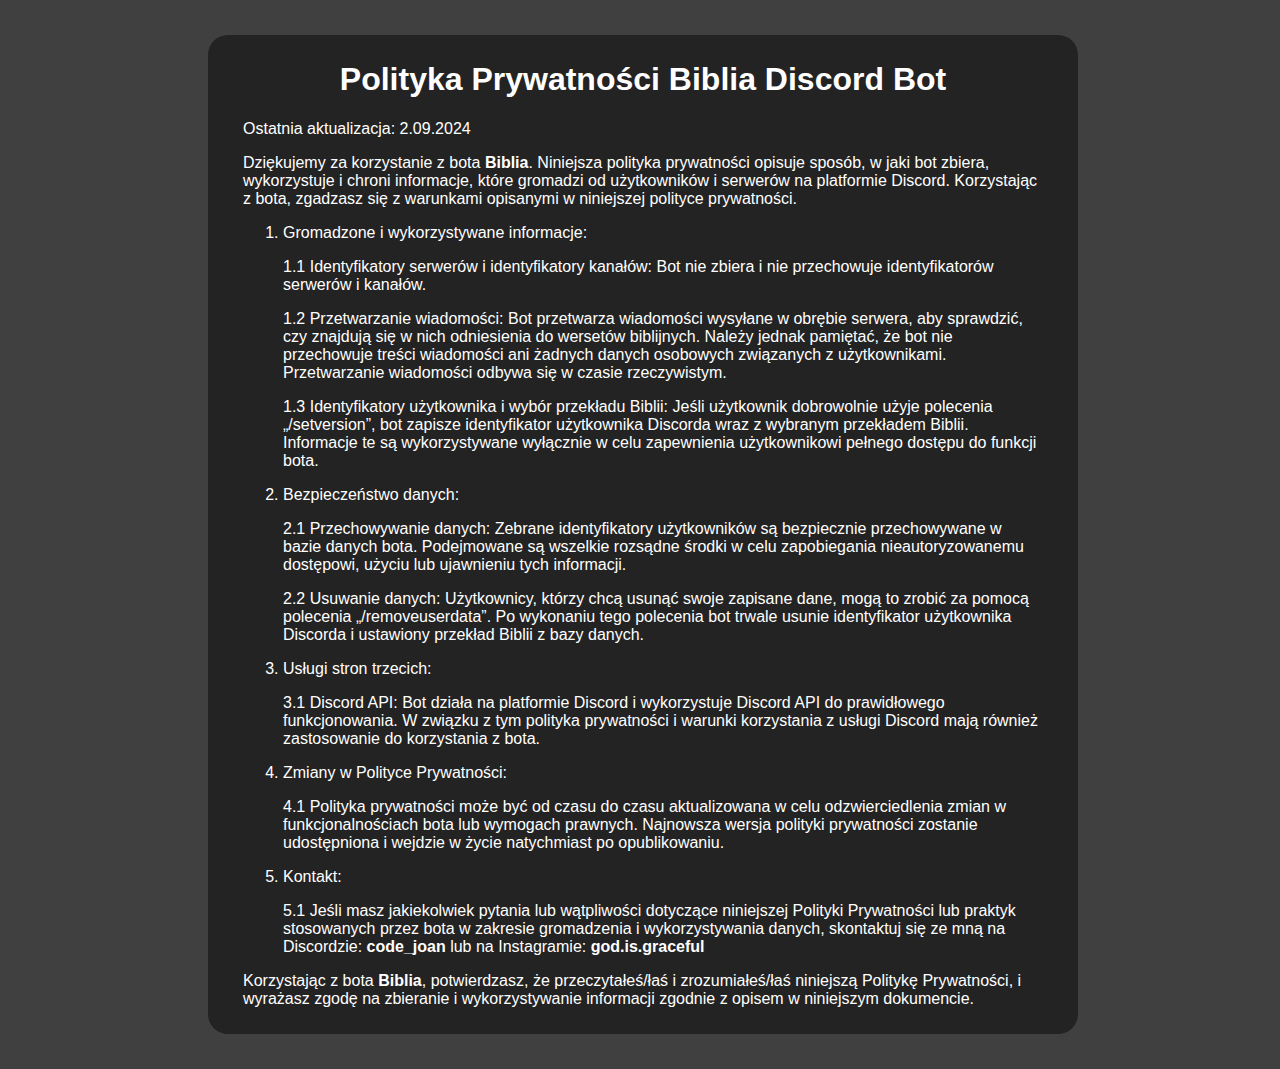
<file: privacy-policy.html>
<!DOCTYPE html>
<html lang="pl">
  <head>
    <meta charset="UTF-8" />
    <meta http-equiv="X-UA-Compatible" content="ie=edge" />
    <meta name="viewport" content="width=device-width, initial-scale=1.0" />
    <meta name="description" content="Polityka Prywatności" />
    <title>Polityka prywatności</title>
    <link rel="shortcut icon" href="Images/Biblia.png" type="image/x-icon" />
    <link rel="stylesheet" href="css/privacy_policy.css" />
  </head>
  <body>
    <div id="privacy-policy">
      <h1>Polityka Prywatności Biblia Discord Bot</h1>
      <p>Ostatnia aktualizacja: 2.09.2024</p>
      <p>
        Dziękujemy za korzystanie z bota <b>Biblia</b>. Niniejsza polityka
        prywatności opisuje sposób, w jaki bot zbiera, wykorzystuje i chroni
        informacje, które gromadzi od użytkowników i serwerów na platformie
        Discord. Korzystając z bota, zgadzasz się z warunkami opisanymi w
        niniejszej polityce prywatności.
      </p>
      <ol>
        <li>
          <p>Gromadzone i wykorzystywane informacje:</p>
          <p>
            1.1 Identyfikatory serwerów i identyfikatory kanałów: Bot nie zbiera
            i nie przechowuje identyfikatorów serwerów i kanałów.
          </p>
          <p>
            1.2 Przetwarzanie wiadomości: Bot przetwarza wiadomości wysyłane w
            obrębie serwera, aby sprawdzić, czy znajdują się w nich odniesienia
            do wersetów biblijnych. Należy jednak pamiętać, że bot nie
            przechowuje treści wiadomości ani żadnych danych osobowych
            związanych z użytkownikami. Przetwarzanie wiadomości odbywa się w
            czasie rzeczywistym.
          </p>
          <p>
            1.3 Identyfikatory użytkownika i wybór przekładu Biblii: Jeśli
            użytkownik dobrowolnie użyje polecenia „/setversion”, bot zapisze
            identyfikator użytkownika Discorda wraz z wybranym przekładem
            Biblii. Informacje te są wykorzystywane wyłącznie w celu zapewnienia
            użytkownikowi pełnego dostępu do funkcji bota.
          </p>
        </li>
        <li>
          <p>Bezpieczeństwo danych:</p>
          <p>
            2.1 Przechowywanie danych: Zebrane identyfikatory użytkowników są
            bezpiecznie przechowywane w bazie danych bota. Podejmowane są
            wszelkie rozsądne środki w celu zapobiegania nieautoryzowanemu
            dostępowi, użyciu lub ujawnieniu tych informacji.
          </p>
          <p>
            2.2 Usuwanie danych: Użytkownicy, którzy chcą usunąć swoje zapisane
            dane, mogą to zrobić za pomocą polecenia „/removeuserdata”. Po
            wykonaniu tego polecenia bot trwale usunie identyfikator użytkownika
            Discorda i ustawiony przekład Biblii z bazy danych.
          </p>
        </li>
        <li>
          <p>Usługi stron trzecich:</p>
          <p>
            3.1 Discord API: Bot działa na platformie Discord i wykorzystuje
            Discord API do prawidłowego funkcjonowania. W związku z tym polityka
            prywatności i warunki korzystania z usługi Discord mają również
            zastosowanie do korzystania z bota.
          </p>
        </li>
        <li>
          <p>Zmiany w Polityce Prywatności:</p>
          <p>
            4.1 Polityka prywatności może być od czasu do czasu aktualizowana w
            celu odzwierciedlenia zmian w funkcjonalnościach bota lub wymogach
            prawnych. Najnowsza wersja polityki prywatności zostanie
            udostępniona i wejdzie w życie natychmiast po opublikowaniu.
          </p>
        </li>
        <li>
          <p>Kontakt:</p>
          <p>5.1 Jeśli masz jakiekolwiek pytania lub wątpliwości dotyczące niniejszej Polityki Prywatności lub praktyk stosowanych przez bota w zakresie gromadzenia i wykorzystywania danych, skontaktuj się ze mną na Discordzie: <b>code_joan</b> lub na Instagramie: <b>god.is.graceful</b></p>
        </li>
      </ol>
      <p>
        Korzystając z bota <b>Biblia</b>, potwierdzasz, że przeczytałeś/łaś i
        zrozumiałeś/łaś niniejszą Politykę Prywatności, i wyrażasz zgodę na
        zbieranie i wykorzystywanie informacji zgodnie z opisem w niniejszym
        dokumencie.
      </p>
    </div>
  </body>
</html>
</file>
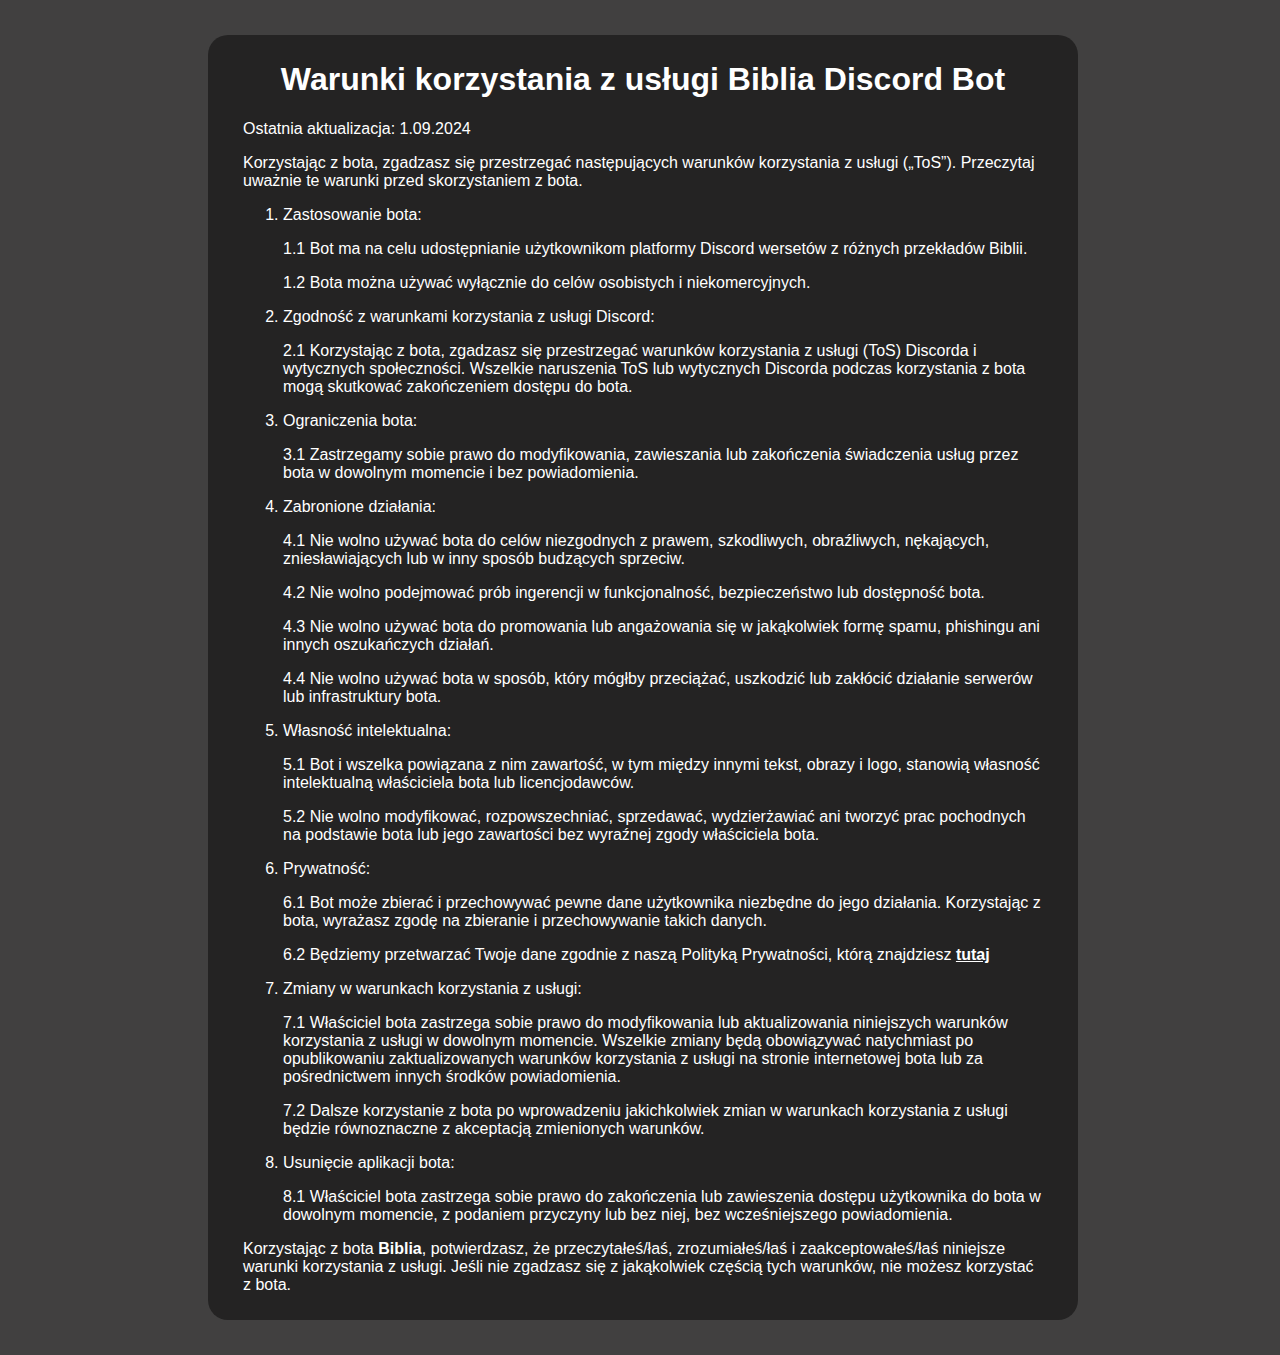
<file: terms-of-service.html>
<!DOCTYPE html>
<html lang="pl">
  <head>
    <meta http-equiv="X-UA-Compatible" content="IE=edge" />
    <meta name="viewport" content="width=device-width, initial-scale=1.0" />
    <meta name="description" content="Warunki korzystania z usługi" />
    <title>Warunki korzystania z usługi</title>
    <link rel="shortcut icon" href="images/Biblia.png" type="image/x-icon" />
    <link rel="stylesheet" href="css/tos.css" />
  </head>
  <body>
    <div id="tos">
      <h1>Warunki korzystania z usługi Biblia Discord Bot</h1>
      <p>Ostatnia aktualizacja: 1.09.2024</p>
      <p>
        Korzystając z bota, zgadzasz się przestrzegać następujących warunków
        korzystania z usługi („ToS”). Przeczytaj uważnie te warunki przed
        skorzystaniem z bota.
      </p>
      <ol>
        <li>
          <p>Zastosowanie bota:</p>
          <p>
            1.1 Bot ma na celu udostępnianie użytkownikom platformy Discord
            wersetów z różnych przekładów Biblii.
          </p>
          <p>
            1.2 Bota można używać wyłącznie do celów osobistych i
            niekomercyjnych.
          </p>
        </li>
        <li>
          <p>Zgodność z warunkami korzystania z usługi Discord:</p>
          <p>
            2.1 Korzystając z bota, zgadzasz się przestrzegać warunków
            korzystania z usługi (ToS) Discorda i wytycznych społeczności.
            Wszelkie naruszenia ToS lub wytycznych Discorda podczas korzystania
            z bota mogą skutkować zakończeniem dostępu do bota.
          </p>
        </li>
        <li>
          <p>Ograniczenia bota:</p>
          <p>
            3.1 Zastrzegamy sobie prawo do modyfikowania, zawieszania lub
            zakończenia świadczenia usług przez bota w dowolnym momencie i bez
            powiadomienia.
          </p>
        </li>
        <li>
          <p>Zabronione działania:</p>
          <p>
            4.1 Nie wolno używać bota do celów niezgodnych z prawem,
            szkodliwych, obraźliwych, nękających, zniesławiających lub w inny
            sposób budzących sprzeciw.
          </p>
          <p>
            4.2 Nie wolno podejmować prób ingerencji w funkcjonalność,
            bezpieczeństwo lub dostępność bota.
          </p>
          <p>
            4.3 Nie wolno używać bota do promowania lub angażowania się w
            jakąkolwiek formę spamu, phishingu ani innych oszukańczych działań.
          </p>
          <p>
            4.4 Nie wolno używać bota w sposób, który mógłby przeciążać,
            uszkodzić lub zakłócić działanie serwerów lub infrastruktury bota.
          </p>
        </li>
        <li>
          <p>Własność intelektualna:</p>
          <p>
            5.1 Bot i wszelka powiązana z nim zawartość, w tym między innymi
            tekst, obrazy i logo, stanowią własność intelektualną właściciela
            bota lub licencjodawców.
          </p>
          <p>
            5.2 Nie wolno modyfikować, rozpowszechniać, sprzedawać,
            wydzierżawiać ani tworzyć prac pochodnych na podstawie bota lub jego
            zawartości bez wyraźnej zgody właściciela bota.
          </p>
        </li>
        <li>
          <p>Prywatność:</p>
          <p>
            6.1 Bot może zbierać i przechowywać pewne dane użytkownika niezbędne
            do jego działania. Korzystając z bota, wyrażasz zgodę na zbieranie i
            przechowywanie takich danych.
          </p>
          <p>
            6.2 Będziemy przetwarzać Twoje dane zgodnie z naszą Polityką
            Prywatności, którą znajdziesz
            <b
              ><a
                href="privacy-policy.html"
                target="_blank"
                title="Privacy Policy"
                >tutaj</a
              ></b
            >
          </p>
        </li>
        <li>
          <p>Zmiany w warunkach korzystania z usługi:</p>
          <p>
            7.1 Właściciel bota zastrzega sobie prawo do modyfikowania lub
            aktualizowania niniejszych warunków korzystania z usługi w dowolnym
            momencie. Wszelkie zmiany będą obowiązywać natychmiast po
            opublikowaniu zaktualizowanych warunków korzystania z usługi na
            stronie internetowej bota lub za pośrednictwem innych środków
            powiadomienia.
          </p>
          <p>
            7.2 Dalsze korzystanie z bota po wprowadzeniu jakichkolwiek zmian w
            warunkach korzystania z usługi będzie równoznaczne z akceptacją
            zmienionych warunków.
          </p>
        </li>
        <li>
          <p>Usunięcie aplikacji bota:</p>
          <p>
            8.1 Właściciel bota zastrzega sobie prawo do zakończenia lub
            zawieszenia dostępu użytkownika do bota w dowolnym momencie, z
            podaniem przyczyny lub bez niej, bez wcześniejszego powiadomienia.
          </p>
        </li>
      </ol>
      <p>
        Korzystając z bota <b>Biblia</b>, potwierdzasz, że przeczytałeś/łaś,
        zrozumiałeś/łaś i zaakceptowałeś/łaś niniejsze warunki korzystania z
        usługi. Jeśli nie zgadzasz się z jakąkolwiek częścią tych warunków, nie
        możesz korzystać z bota.
      </p>
    </div>
  </body>
</html>
</file>
<file: css/privacy_policy.css>
/*Pasek scrolla*/

::-webkit-scrollbar {
  width: 10px;
}

::-webkit-scrollbar-thumb {
  background: rgb(100, 107, 110);
  border-radius: 10px;
  border: 1px solid white;
}

body {
  background-color: #414040;
  width: 95%;
  height: 100%;
  margin: 35px;
  display: flex;
  justify-content: center;
  align-items: center;
  font-family: Arial, Helvetica, sans-serif;
}

#privacy-policy {
  background-color: rgb(36, 35, 35);
  color: white;
  width: 100%;
  max-width: 800px;
  height: 100%;
  padding: 5px 35px 10px 35px;
  border-radius: 20px;
}

h1 {
  text-align: center;
}

a {
  color: white;
}
</file>
<file: css/tos.css>
/*Pasek scrolla*/

::-webkit-scrollbar {
  width: 10px;
}

::-webkit-scrollbar-thumb {
  background: rgb(100, 107, 110);
  border-radius: 10px;
  border: 1px solid white;
}

body {
  background-color: #414040;
  width: 95%;
  height: 100%;
  margin: 35px;
  display: flex;
  justify-content: center;
  align-items: center;
  font-family: Arial, Helvetica, sans-serif;
}

#tos {
  background-color: rgb(36, 35, 35);
  color: white;
  width: 100%;
  max-width: 800px;
  height: 100%;
  padding: 5px 35px 10px 35px;
  border-radius: 20px;
}

h1 {
  text-align: center;
}

a {
  color: white;
}
</file>
